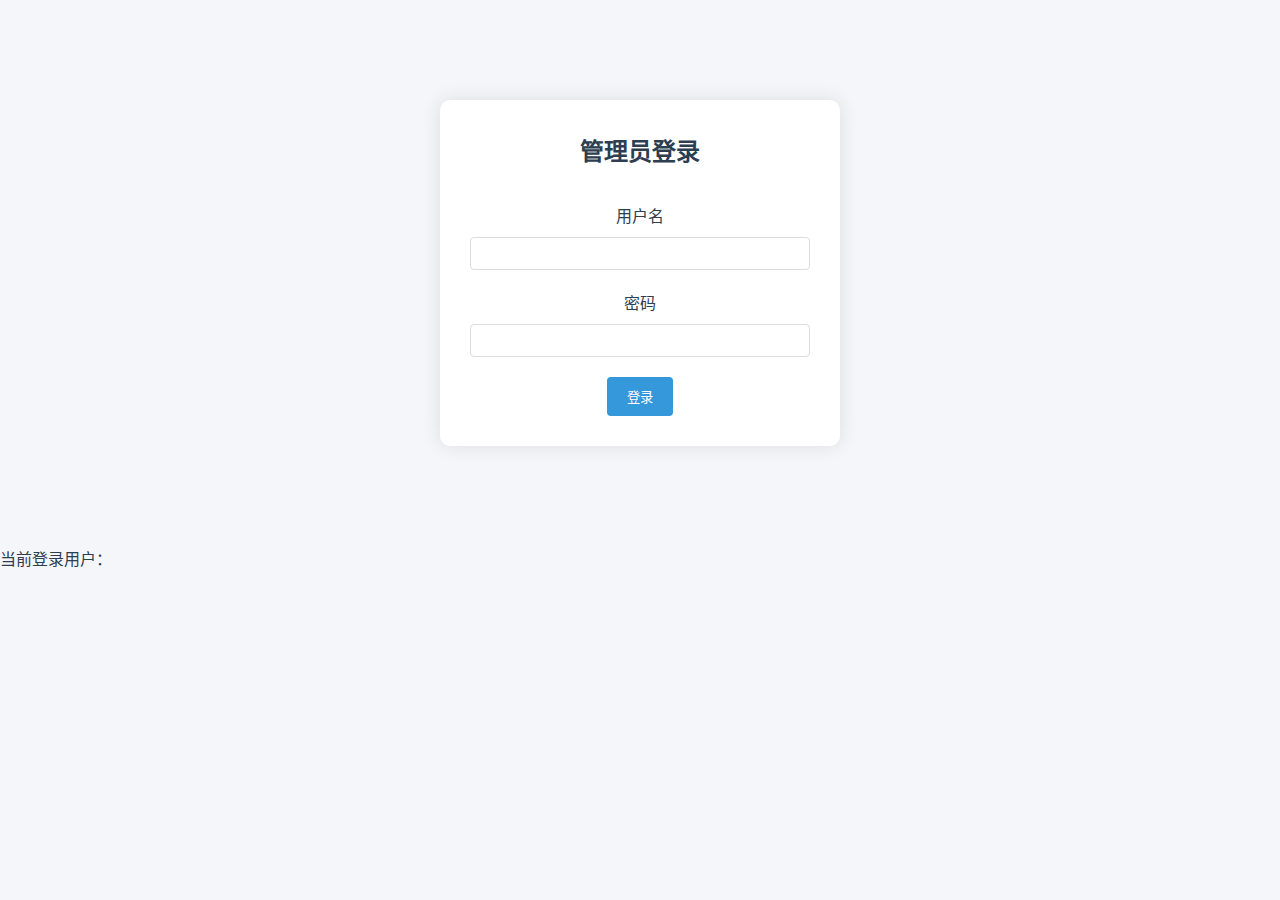
<file: admin.html>
<!DOCTYPE html>
<html lang="zh-CN">
<head>
    <meta charset="UTF-8">
    <meta name="viewport" content="width=device-width, initial-scale=1.0">
    <title>作品管理 - 林木摄影工作室</title>
    <link rel="stylesheet" href="styles.css">
    <style>
        .admin-panel {
            max-width: 800px;
            margin: 100px auto;
            padding: 20px;
            background: white;
            border-radius: 10px;
            box-shadow: 0 0 10px rgba(0,0,0,0.1);
        }
        .form-group {
            margin-bottom: 20px;
        }
        .form-group label {
            display: block;
            margin-bottom: 5px;
        }
        .form-group input, .form-group select, .form-group textarea {
            width: 100%;
            padding: 8px;
            border: 1px solid #ddd;
            border-radius: 4px;
        }
        .btn-submit {
            background: var(--secondary-color);
            color: white;
            padding: 10px 20px;
            border: none;
            border-radius: 4px;
            cursor: pointer;
        }
        .works-list {
            margin-top: 40px;
        }
        .works-grid {
            display: grid;
            grid-template-columns: repeat(auto-fill, minmax(250px, 1fr));
            gap: 20px;
            margin-top: 20px;
        }
        .work-item {
            background: #f8f9fa;
            border-radius: 8px;
            overflow: hidden;
            box-shadow: 0 2px 4px rgba(0,0,0,0.1);
        }
        .work-item img {
            width: 100%;
            height: 200px;
            object-fit: cover;
            display: block;
        }
        .work-info {
            padding: 15px;
        }
        .work-info h4 {
            margin: 0 0 10px 0;
            color: var(--primary-color);
        }
        .work-info p {
            margin: 0;
            font-size: 14px;
            color: #666;
        }
        .work-actions {
            padding: 10px 15px;
            border-top: 1px solid #eee;
            display: flex;
            justify-content: space-between;
            align-items: center;
        }
        .work-category {
            font-size: 12px;
            color: #666;
            background: #eee;
            padding: 3px 8px;
            border-radius: 12px;
        }
        .delete-btn {
            background: var(--accent-color);
            color: white;
            border: none;
            padding: 5px 10px;
            border-radius: 4px;
            cursor: pointer;
            font-size: 12px;
        }
        .delete-btn:hover {
            background: #c0392b;
        }
        /* 登录表单样式 */
        .login-form {
            max-width: 400px;
            margin: 100px auto;
            padding: 30px;
            background: white;
            border-radius: 10px;
            box-shadow: 0 0 20px rgba(0,0,0,0.1);
            text-align: center;
        }
        .login-form h2 {
            margin-bottom: 30px;
            color: var(--primary-color);
        }
        .error-message {
            color: #e74c3c;
            margin-top: 10px;
            font-size: 14px;
        }
        .logout-btn {
            position: fixed;
            top: 20px;
            right: 20px;
            padding: 8px 16px;
            background: var(--accent-color);
            color: white;
            border: none;
            border-radius: 4px;
            cursor: pointer;
        }
    </style>
</head>
<body>
    <!-- 登录表单 -->
    <div id="loginForm" class="login-form" style="display: none;">
        <h2>管理员登录</h2>
        <form onsubmit="return login(event)">
            <div class="form-group">
                <label>用户名</label>
                <input type="text" id="username" required>
            </div>
            <div class="form-group">
                <label>密码</label>
                <input type="password" id="password" required>
            </div>
            <div id="errorMessage" class="error-message"></div>
            <button type="submit" class="btn-submit">登录</button>
        </form>
    </div>

    <!-- 管理面板 -->
    <div id="adminPanel" class="admin-panel" style="display: none;">
        <button class="logout-btn" onclick="logout()">退出登录</button>
        <h2>作品管理</h2>
        
        <!-- 添加新作品表单 -->
        <form id="addWorkForm" onsubmit="return addWork(event)">
            <div class="form-group">
                <label>作品分类</label>
                <select name="category" required>
                    <option value="life">生活写真</option>
                    <option value="model">模特约拍</option>
                    <option value="campus">校园写真</option>
                </select>
            </div>
            <div class="form-group">
                <label>作品标题</label>
                <input type="text" name="title" required>
            </div>
            <div class="form-group">
                <label>作品描述</label>
                <textarea name="description" required></textarea>
            </div>
            <div class="form-group">
                <label>图片文件</label>
                <input type="file" name="image" accept="image/*" required>
            </div>
            <button type="submit" class="btn-submit">添加作品</button>
        </form>

        <!-- 作品列表 -->
        <div class="works-list">
            <h3>现有作品</h3>
            <div class="works-grid" id="worksList"></div>
        </div>
    </div>

    <!-- 在管理面板添加用户管理区 -->
    <div id="userManager" style="margin:30px 0;"></div>
    <div style="margin-bottom:10px;">当前登录用户：<span id="currentUserName"></span></div>

    <script>
        // 用户数据结构
        function getUsers() {
            let users = JSON.parse(localStorage.getItem('users') || '[]');
            if (!users.length) {
                // 初始化默认管理员
                users = [{username: 'admin', password: '123456'}];
                localStorage.setItem('users', JSON.stringify(users));
            }
            return users;
        }
        function setUsers(users) {
            localStorage.setItem('users', JSON.stringify(users));
        }

        // 当前登录用户
        function getCurrentUser() {
            return localStorage.getItem('currentUser') || '';
        }
        function setCurrentUser(username) {
            localStorage.setItem('currentUser', username);
        }

        // 登录失败次数限制
        let loginFailCount = 0;
        let loginLockTime = 0;

        function login(event) {
            event.preventDefault();
            const username = document.getElementById('username').value.trim();
            const password = document.getElementById('password').value;
            const errorMessage = document.getElementById('errorMessage');
            const users = getUsers();
            const now = Date.now();
            if (loginLockTime && now < loginLockTime) {
                errorMessage.textContent = '登录已被锁定，请稍后再试';
                return false;
            }
            const user = users.find(u => u.username === username && u.password === password);
            if (user) {
                setCurrentUser(username);
                localStorage.setItem('isLoggedIn', 'true');
                localStorage.setItem('loginTime', Date.now());
                checkAuth();
                errorMessage.textContent = '';
                loginFailCount = 0;
                loginLockTime = 0;
            } else {
                loginFailCount++;
                if (loginFailCount >= 5) {
                    loginLockTime = now + 5 * 60 * 1000; // 5分钟锁定
                    errorMessage.textContent = '登录失败次数过多，已锁定5分钟';
                } else {
                    errorMessage.textContent = '用户名或密码错误';
                }
                localStorage.removeItem('isLoggedIn');
            }
            return false;
        }

        function logout() {
            localStorage.removeItem('isLoggedIn');
            localStorage.removeItem('loginTime');
            localStorage.removeItem('currentUser');
            checkAuth();
        }

        function checkAuth() {
            const isLoggedIn = localStorage.getItem('isLoggedIn') === 'true';
            document.getElementById('loginForm').style.display = isLoggedIn ? 'none' : 'block';
            document.getElementById('adminPanel').style.display = isLoggedIn ? 'block' : 'none';
            if (isLoggedIn) {
                loadWorks();
                renderUserManager();
                document.getElementById('currentUserName').textContent = getCurrentUser();
            }
        }

        function checkLoginExpiration() {
            const loginTime = localStorage.getItem('loginTime');
            if (loginTime && Date.now() - parseInt(loginTime) > 24 * 60 * 60 * 1000) {
                logout();
            }
        }

        // 用户管理区
        function renderUserManager() {
            const users = getUsers();
            const currentUser = getCurrentUser();
            let html = `<h3>管理员用户管理</h3><ul style='padding-left:0;'>`;
            users.forEach(u => {
                html += `<li style='margin-bottom:8px;list-style:none;'>
                    <b>${u.username}</b>
                    ${u.username === currentUser ? '(当前)' : ''}
                    <button onclick="deleteUser('${u.username}')" ${u.username === currentUser ? 'disabled' : ''} style='margin-left:10px;'>删除</button>
                </li>`;
            });
            html += `</ul>
            <form id='addUserForm' onsubmit='return addUser(event)' style='margin-top:10px;'>
                <input type='text' id='newUsername' placeholder='新用户名' required style='width:120px;'>
                <input type='password' id='newUserPwd' placeholder='新密码' required style='width:120px;'>
                <button type='submit'>添加用户</button>
            </form>
            <form id='changePwdForm' onsubmit='return changePwd(event)' style='margin-top:10px;'>
                <input type='password' id='oldPwd' placeholder='原密码' required style='width:120px;'>
                <input type='password' id='newPwd' placeholder='新密码' required style='width:120px;'>
                <button type='submit'>修改当前用户密码</button>
            </form>
            <div id='userMsg' style='color:#e74c3c;margin-top:8px;'></div>`;
            document.getElementById('userManager').innerHTML = html;
        }
        function addUser(event) {
            event.preventDefault();
            const username = document.getElementById('newUsername').value.trim();
            const password = document.getElementById('newUserPwd').value;
            let users = getUsers();
            if (users.find(u => u.username === username)) {
                document.getElementById('userMsg').textContent = '用户名已存在';
                return false;
            }
            users.push({username, password});
            setUsers(users);
            document.getElementById('userMsg').textContent = '添加成功';
            renderUserManager();
            return false;
        }
        function deleteUser(username) {
            let users = getUsers();
            users = users.filter(u => u.username !== username);
            setUsers(users);
            renderUserManager();
        }
        function changePwd(event) {
            event.preventDefault();
            const oldPwd = document.getElementById('oldPwd').value;
            const newPwd = document.getElementById('newPwd').value;
            const currentUser = getCurrentUser();
            let users = getUsers();
            const idx = users.findIndex(u => u.username === currentUser);
            if (idx === -1) return false;
            if (users[idx].password !== oldPwd) {
                document.getElementById('userMsg').textContent = '原密码错误';
                return false;
            }
            users[idx].password = newPwd;
            setUsers(users);
            document.getElementById('userMsg').textContent = '密码修改成功';
            return false;
        }

        // 作品管理区（纯localStorage方案）
        // 初始化作品数据
        if (!localStorage.getItem('works')) {
            localStorage.setItem('works', JSON.stringify([]));
        }

        // 加载作品数据
        function loadWorks() {
            const works = JSON.parse(localStorage.getItem('works') || '[]');
            displayWorks(works);
        }

        // 防爬虫脚本
        (function(){
            // 禁止右键
            document.addEventListener('contextmenu', e => e.preventDefault());
            // 禁止F12、Ctrl+S、Ctrl+U、Ctrl+C
            document.addEventListener('keydown', function(e) {
                if (
                    e.key === 'F12' ||
                    (e.ctrlKey && (e.key.toLowerCase() === 's' || e.key.toLowerCase() === 'u' || e.key.toLowerCase() === 'c'))
                ) {
                    e.preventDefault();
                    alert('操作已被禁止');
                }
            });
        })();

        // 展示内容转义
        function escapeHTML(str) {
            return String(str).replace(/[&<>"']/g, function(s) {
                return ({'&':'&amp;','<':'&lt;','>':'&gt;','"':'&quot;',"'":'&#39;'})[s];
            });
        }

        // 修改displayWorks，所有展示内容用escapeHTML
        function displayWorks(works) {
            const worksList = document.getElementById('worksList');
            worksList.innerHTML = works.map(work => `
                <div class="work-item" data-id="${escapeHTML(work.id)}">
                    <img src="${escapeHTML(work.image)}" alt="${escapeHTML(work.title)}" 
                         onerror="this.onerror=null; this.src='data:image/svg+xml,<svg xmlns=\'http://www.w3.org/2000/svg\' width=\'200\' height=\'200\'><rect width=\'100%\' height=\'100%\' fill=\'%23f8f9fa\'/><text x=\'50%\' y=\'50%\' dominant-baseline=\'middle\' text-anchor=\'middle\' fill=\'%23ccc\'>图片加载失败</text></svg>'">
                    <div class="work-info">
                        <h4>${escapeHTML(work.title)}</h4>
                        <p>${escapeHTML(work.description)}</p>
                    </div>
                    <div class="work-actions">
                        <span class="work-category">${escapeHTML(getCategoryName(work.category))}</span>
                        <button class="delete-btn" onclick="deleteWork('${escapeHTML(work.id)}')">删除</button>
                    </div>
                </div>
            `).join('');
        }

        // 获取分类名称
        function getCategoryName(category) {
            const categories = {
                'life': '生活写真',
                'model': '模特约拍',
                'campus': '校园写真'
            };
            return categories[category] || category;
        }

        // 添加新作品（图片转base64存localStorage）
        function addWork(event) {
            event.preventDefault();
            if (!localStorage.getItem('isLoggedIn')) {
                alert('请先登录');
                return false;
            }
            const form = event.target;
            const formData = new FormData(form);
            const file = formData.get('image');
            const reader = new FileReader();
            reader.onload = function(e) {
                const works = JSON.parse(localStorage.getItem('works') || '[]');
                const newWork = {
                    id: Date.now().toString(),
                    category: formData.get('category'),
                    title: formData.get('title'),
                    description: formData.get('description'),
                    image: e.target.result
                };
                works.push(newWork);
                localStorage.setItem('works', JSON.stringify(works));
                loadWorks();
                form.reset();
                alert('作品添加成功！');
            };
            reader.readAsDataURL(file);
            return false;
        }

        // 删除作品
        function deleteWork(workId) {
            if (!localStorage.getItem('isLoggedIn')) {
                alert('请先登录');
                return;
            }
            if (!confirm('确定要删除这个作品吗？')) return;
            let works = JSON.parse(localStorage.getItem('works') || '[]');
            works = works.filter(work => work.id !== workId);
            localStorage.setItem('works', JSON.stringify(works));
            loadWorks();
            alert('作品删除成功！');
        }

        // 页面初始化
        setInterval(checkLoginExpiration, 60000);
        checkAuth();
    </script>
</body>
</html>
</file>
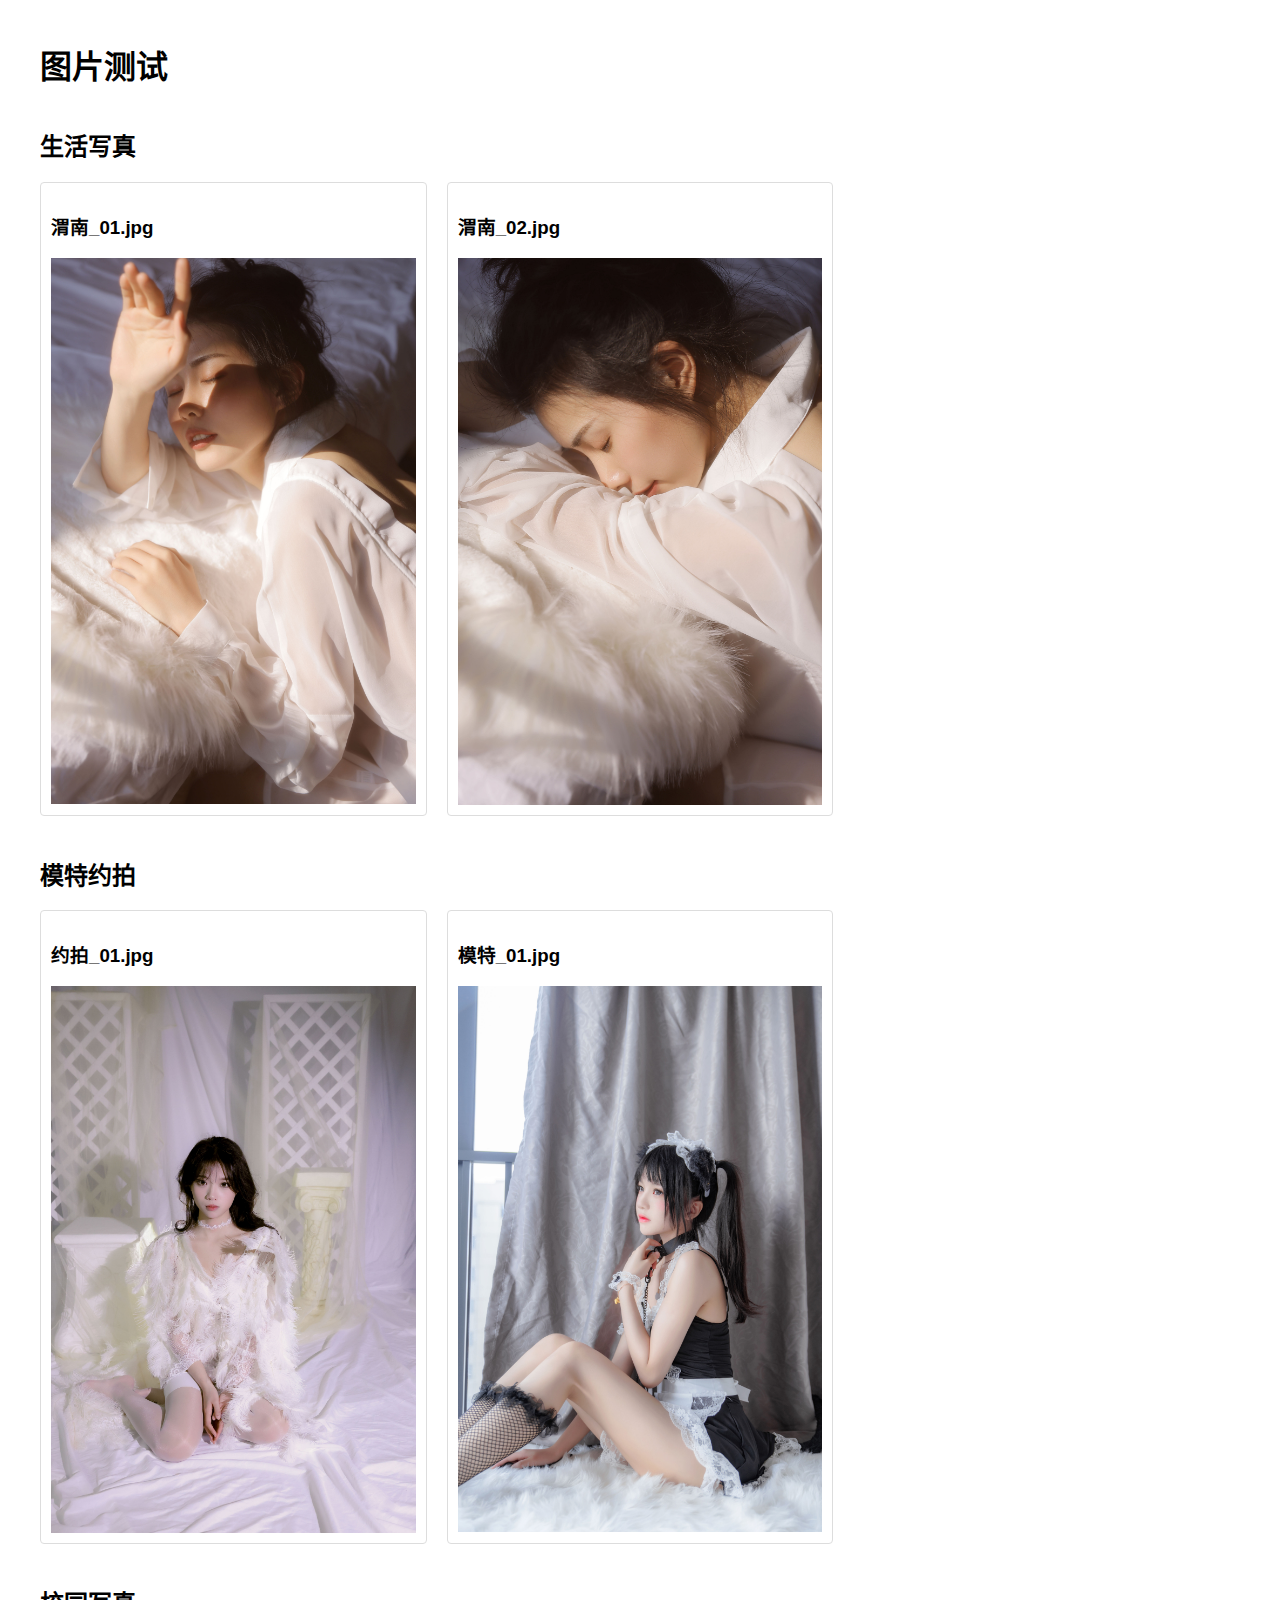
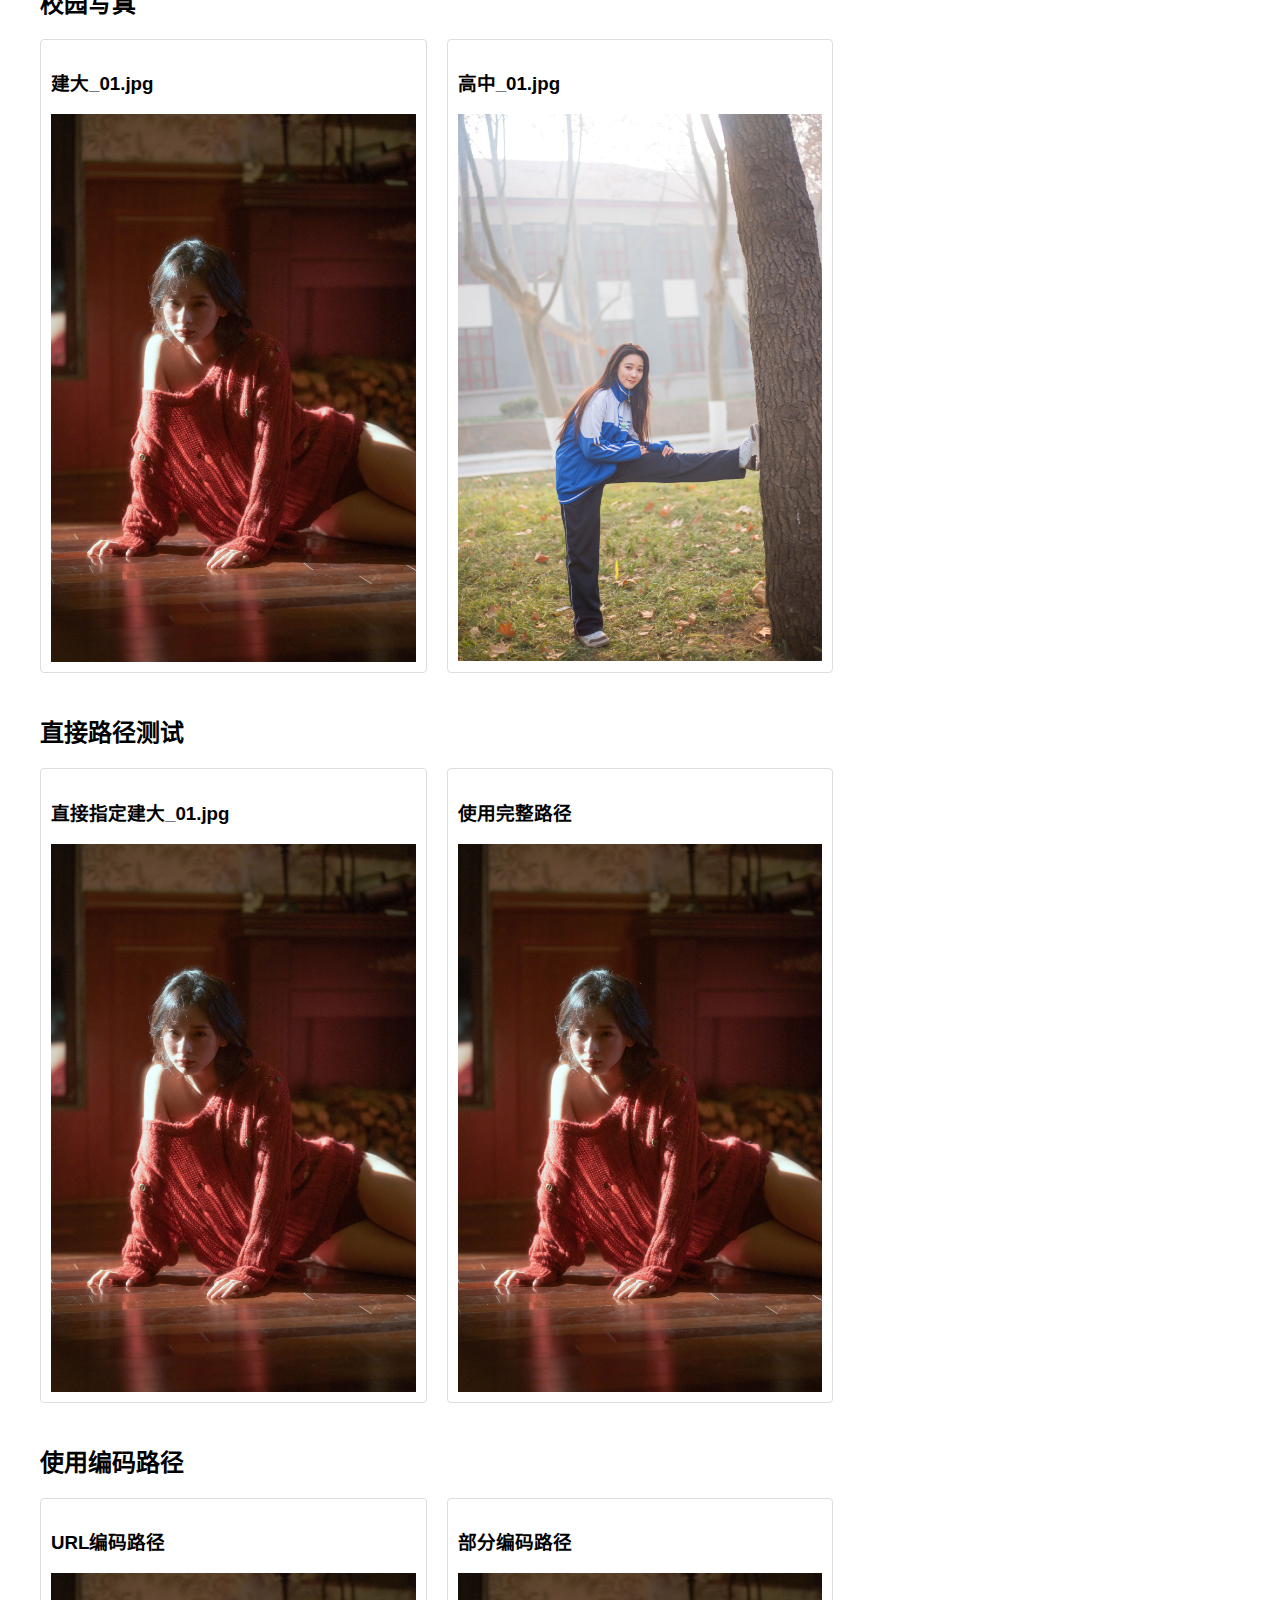
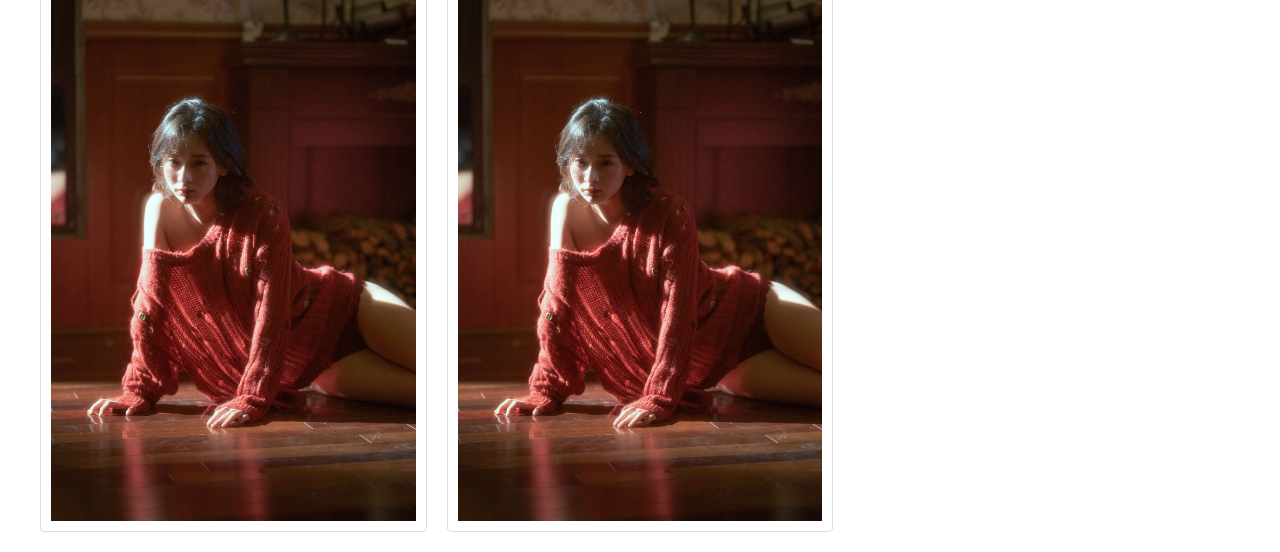
<file: test-images.html>
<!DOCTYPE html>
<html lang="zh-CN">
<head>
    <meta charset="UTF-8">
    <meta name="viewport" content="width=device-width, initial-scale=1.0">
    <title>图片测试</title>
    <style>
        body {
            font-family: Arial, sans-serif;
            max-width: 1200px;
            margin: 0 auto;
            padding: 20px;
        }
        .image-grid {
            display: grid;
            grid-template-columns: repeat(auto-fill, minmax(300px, 1fr));
            gap: 20px;
        }
        .image-item {
            border: 1px solid #ddd;
            padding: 10px;
            border-radius: 4px;
        }
        img {
            max-width: 100%;
            height: auto;
            display: block;
        }
        h2 {
            margin-top: 40px;
        }
        .error {
            color: red;
            margin-top: 5px;
        }
    </style>
</head>
<body>
    <h1>图片测试</h1>
    
    <h2>生活写真</h2>
    <div class="image-grid">
        <div class="image-item">
            <h3>渭南_01.jpg</h3>
            <img src="./imgs/生活写真/渭南_01.jpg" alt="渭南_01.jpg" onerror="this.onerror=null; this.after(createErrorMsg(this.src))">
        </div>
        <div class="image-item">
            <h3>渭南_02.jpg</h3>
            <img src="./imgs/生活写真/渭南_02.jpg" alt="渭南_02.jpg" onerror="this.onerror=null; this.after(createErrorMsg(this.src))">
        </div>
    </div>
    
    <h2>模特约拍</h2>
    <div class="image-grid">
        <div class="image-item">
            <h3>约拍_01.jpg</h3>
            <img src="./imgs/模特约拍/约拍_01.jpg" alt="约拍_01.jpg" onerror="this.onerror=null; this.after(createErrorMsg(this.src))">
        </div>
        <div class="image-item">
            <h3>模特_01.jpg</h3>
            <img src="./imgs/模特约拍/模特_01.jpg" alt="模特_01.jpg" onerror="this.onerror=null; this.after(createErrorMsg(this.src))">
        </div>
    </div>
    
    <h2>校园写真</h2>
    <div class="image-grid">
        <div class="image-item">
            <h3>建大_01.jpg</h3>
            <img src="./imgs/校园写真/建大_01.jpg" alt="建大_01.jpg" onerror="this.onerror=null; this.after(createErrorMsg(this.src))">
        </div>
        <div class="image-item">
            <h3>高中_01.jpg</h3>
            <img src="./imgs/校园写真/高中_01.jpg" alt="高中_01.jpg" onerror="this.onerror=null; this.after(createErrorMsg(this.src))">
        </div>
    </div>
    
    <h2>直接路径测试</h2>
    <div class="image-grid">
        <div class="image-item">
            <h3>直接指定建大_01.jpg</h3>
            <img src="imgs/校园写真/建大_01.jpg" alt="建大_01.jpg" onerror="this.onerror=null; this.after(createErrorMsg(this.src))">
        </div>
        <div class="image-item">
            <h3>使用完整路径</h3>
            <img src="/imgs/校园写真/建大_01.jpg" alt="建大_01.jpg" onerror="this.onerror=null; this.after(createErrorMsg(this.src))">
        </div>
    </div>
    
    <h2>使用编码路径</h2>
    <div class="image-grid">
        <div class="image-item">
            <h3>URL编码路径</h3>
            <img src="imgs/%E6%A0%A1%E5%9B%AD%E5%86%99%E7%9C%9F/建大_01.jpg" alt="建大_01.jpg" onerror="this.onerror=null; this.after(createErrorMsg(this.src))">
        </div>
        <div class="image-item">
            <h3>部分编码路径</h3>
            <img src="imgs/%E6%A0%A1%E5%9B%AD%E5%86%99%E7%9C%9F/%E5%BB%BA%E5%A4%A7_01.jpg" alt="建大_01.jpg" onerror="this.onerror=null; this.after(createErrorMsg(this.src))">
        </div>
    </div>

    <script>
        function createErrorMsg(src) {
            const div = document.createElement('div');
            div.className = 'error';
            div.textContent = `无法加载图片: ${src}`;
            return div;
        }
    </script>
</body>
</html>
</file>
<file: styles.css>
/* 全局样式 */
* {
    margin: 0;
    padding: 0;
    box-sizing: border-box;
}

:root {
    --primary-color: #2c3e50;
    --secondary-color: #3498db;
    --accent-color: #e74c3c;
    --text-color: #2c3e50;
    --light-text: #fff;
    --background-color: #f5f6fa;
    --card-background: #fff;
    --shadow: 0 4px 6px rgba(0, 0, 0, 0.1);
    --transition: all 0.3s cubic-bezier(0.4, 0, 0.2, 1);
    --font-heading: 'Noto Serif SC', serif;
    --font-body: 'Noto Sans SC', sans-serif;
}

body {
    margin: 0;
    padding: 0;
    font-family: var(--font-body);
    background: var(--background-color);
    color: var(--text-color);
    line-height: 1.8;
    overflow-x: hidden;
}

/* 导航栏样式 */
.navbar {
    position: fixed;
    top: 0;
    left: 0;
    right: 0;
    z-index: 1000;
    background: rgba(255, 255, 255, 0.95);
    padding: 1.5rem 3rem;
    backdrop-filter: blur(10px);
    border-bottom: 1px solid rgba(255, 255, 255, 0.1);
    transition: var(--transition);
}

.navbar.scrolled {
    background: rgba(255, 255, 255, 0.98);
}

.nav-brand {
    font-family: var(--font-heading);
    font-size: 1.8rem;
    font-weight: 700;
    color: var(--primary-color);
    letter-spacing: 1px;
}

.nav-links {
    display: flex;
    gap: 2.5rem;
}

.nav-links a {
    font-size: 1.1rem;
    text-decoration: none;
    color: var(--text-color);
    font-weight: 500;
    transition: var(--transition);
    position: relative;
    padding: 0.5rem 0;
}

.nav-links a::after {
    content: '';
    position: absolute;
    bottom: 0;
    left: 50%;
    width: 0;
    height: 2px;
    background: var(--accent-color);
    transition: var(--transition);
    transform: translateX(-50%);
}

.nav-links a:hover::after {
    width: 100%;
}

/* Hero Section 样式 */
.hero {
    position: relative;
    height: 100vh;
    display: flex;
    align-items: center;
    justify-content: center;
    text-align: center;
    color: var(--light-text);
    overflow: hidden;
}

.hero::before {
    content: '';
    position: absolute;
    top: 0;
    left: 0;
    right: 0;
    bottom: 0;
    background: linear-gradient(135deg, 
        rgba(44, 62, 80, 0.9), 
        rgba(52, 152, 219, 0.9),
        rgba(231, 76, 60, 0.8));
    z-index: 1;
    animation: gradientFlow 15s ease infinite;
}

.hero-background {
    position: absolute;
    top: 0;
    left: 0;
    right: 0;
    bottom: 0;
    background-image: url('hero-bg.jpg');
    background-size: cover;
    background-position: center;
    filter: grayscale(30%);
    z-index: 0;
}

.hero-content {
    position: relative;
    z-index: 2;
    max-width: 800px;
    padding: 2rem;
    opacity: 0;
    transform: translateY(30px);
    animation: fadeInUp 1s ease forwards 0.5s;
}

.hero h1 {
    font-family: var(--font-heading);
    font-size: 4.5rem;
    margin-bottom: 1.5rem;
    font-weight: 700;
    text-shadow: 2px 2px 4px rgba(0, 0, 0, 0.3);
    line-height: 1.2;
}

.hero p {
    font-size: 1.4rem;
    margin-bottom: 2.5rem;
    opacity: 0.9;
    letter-spacing: 2px;
}

.cta-button {
    display: inline-block;
    padding: 1rem 2.5rem;
    background: transparent;
    border: 2px solid var(--light-text);
    color: var(--light-text);
    text-decoration: none;
    font-size: 1.1rem;
    font-weight: 500;
    letter-spacing: 1px;
    transition: var(--transition);
    position: relative;
    overflow: hidden;
}

.cta-button::before {
    content: '';
    position: absolute;
    top: 0;
    left: -100%;
    width: 100%;
    height: 100%;
    background: var(--light-text);
    transition: var(--transition);
    z-index: -1;
}

.cta-button:hover {
    color: var(--primary-color);
}

.cta-button:hover::before {
    left: 0;
}

/* 作品集样式 */
.portfolio {
    padding: 6rem 3rem;
    background: var(--background-color);
}

.section-title {
    text-align: center;
    margin-bottom: 4rem;
    opacity: 0;
    transform: translateY(30px);
    animation: fadeInUp 1s ease forwards;
}

.section-title h2 {
    font-family: var(--font-heading);
    font-size: 3rem;
    color: var(--primary-color);
    margin-bottom: 1rem;
    position: relative;
    display: inline-block;
}

.section-title h2::after {
    content: '';
    position: absolute;
    bottom: -10px;
    left: 50%;
    transform: translateX(-50%);
    width: 60px;
    height: 3px;
    background: var(--accent-color);
}

.section-title p {
    color: #666;
    max-width: 600px;
    margin: 1.5rem auto 0;
    font-size: 1.2rem;
    line-height: 1.8;
}

.portfolio-filters {
    display: flex;
    justify-content: center;
    gap: 1.5rem;
    margin-bottom: 3rem;
    flex-wrap: wrap;
}

.filter-btn {
    padding: 0.8rem 2rem;
    border: none;
    background: var(--card-background);
    color: var(--text-color);
    border-radius: 30px;
    cursor: pointer;
    transition: var(--transition);
    box-shadow: var(--shadow);
    font-size: 1rem;
    letter-spacing: 1px;
    position: relative;
    overflow: hidden;
}

.filter-btn::before {
    content: '';
    position: absolute;
    top: 0;
    left: -100%;
    width: 100%;
    height: 100%;
    background: linear-gradient(90deg, transparent, rgba(255, 255, 255, 0.2), transparent);
    transition: var(--transition);
}

.filter-btn:hover::before {
    left: 100%;
}

.filter-btn:hover {
    background: var(--secondary-color);
    color: var(--light-text);
    transform: translateY(-3px);
}

.filter-btn.active {
    background: var(--secondary-color);
    color: var(--light-text);
}

.portfolio-grid {
    display: flex;
    flex-wrap: wrap;
    gap: 2rem;
    padding: 2rem;
    max-width: 1400px;
    margin: 0 auto;
}

.masonry-column {
    flex: 1;
    display: flex;
    flex-direction: column;
    gap: 2rem;
}

.masonry-column.single {
    flex: 0 0 100%;
    max-width: 800px;
    margin: 0 auto;
}

.masonry-column.single .portfolio-item {
    margin-bottom: 3rem;
}

.masonry-column.single .portfolio-item img {
    height: 500px;
}

.portfolio-item {
    position: relative;
    margin-bottom: 20px;
    opacity: 0;
    transform: translateY(20px);
    transition: opacity 0.3s ease, transform 0.3s ease;
}

.portfolio-item.loaded {
    opacity: 1;
    transform: translateY(0);
}

.portfolio-item img {
    width: 100%;
    height: 300px;
    object-fit: cover;
    background-color: #f5f5f5;
    transition: opacity 0.3s ease;
}

.portfolio-item:not(.loaded) img {
    opacity: 0.1;
}

.portfolio-item-inner {
    position: relative;
    cursor: pointer;
}

.portfolio-item-overlay {
    position: absolute;
    top: 0;
    left: 0;
    right: 0;
    bottom: 0;
    background: rgba(0, 0, 0, 0.7);
    opacity: 0;
    display: flex;
    align-items: center;
    justify-content: center;
    transition: opacity 0.3s ease;
}

.portfolio-item:hover .portfolio-item-overlay {
    opacity: 1;
}

.portfolio-item-info {
    color: white;
    text-align: center;
    padding: 20px;
    transform: translateY(20px);
    transition: transform 0.3s ease;
}

.portfolio-item:hover .portfolio-item-info {
    transform: translateY(0);
}

.portfolio-item-info h3 {
    font-family: var(--font-heading);
    margin: 0 0 0.8rem 0;
    font-size: 1.4rem;
    font-weight: 600;
}

.portfolio-item-info p {
    margin: 0;
    font-size: 1rem;
    opacity: 0.9;
    line-height: 1.6;
}

/* 动画效果 */
@keyframes fadeInUp {
    from {
        opacity: 0;
        transform: translateY(30px);
    }
    to {
        opacity: 1;
        transform: translateY(0);
    }
}

@keyframes gradientFlow {
    0% {
        background-position: 0% 50%;
    }
    50% {
        background-position: 100% 50%;
    }
    100% {
        background-position: 0% 50%;
    }
}

/* 响应式设计 */
@media (max-width: 768px) {
    .navbar {
        padding: 1rem;
    }
    
    .hero h1 {
        font-size: 2.5rem;
    }
    
    .portfolio-grid {
        grid-template-columns: repeat(auto-fill, minmax(250px, 1fr));
        padding: 1rem;
    }
    
    .section-title h2 {
        font-size: 2.5rem;
    }
}

/* 滤镜效果控制 */
.filter-effects {
    display: flex;
    justify-content: center;
    gap: 1.5rem;
    margin: 2rem 0;
    flex-wrap: wrap;
}

.filter-effect-btn {
    padding: 0.8rem 1.5rem;
    border: 1px solid var(--secondary-color);
    background: transparent;
    color: var(--text-color);
    border-radius: 25px;
    cursor: pointer;
    transition: var(--transition);
    font-size: 0.9rem;
    letter-spacing: 1px;
}

.filter-effect-btn:hover,
.filter-effect-btn.active {
    background: var(--secondary-color);
    color: var(--light-text);
    transform: translateY(-2px);
}

/* 图片查看器样式 */
.lightbox {
    position: fixed;
    top: 0;
    left: 0;
    right: 0;
    bottom: 0;
    background: rgba(0, 0, 0, 0.9);
    display: flex;
    align-items: center;
    justify-content: center;
    z-index: 1000;
    opacity: 0;
    transition: opacity 0.3s ease;
}

.lightbox.show {
    opacity: 1;
}

.lightbox-content {
    position: relative;
    max-width: 90vw;
    max-height: 90vh;
    background: #fff;
    border-radius: 10px;
    overflow: hidden;
}

.lightbox-header {
    display: flex;
    justify-content: space-between;
    align-items: center;
    padding: 15px 20px;
    background: rgba(255, 255, 255, 0.95);
    border-bottom: 1px solid #eee;
}

.lightbox-controls {
    display: flex;
    gap: 10px;
}

.lightbox-controls button {
    background: none;
    border: none;
    font-size: 1.2em;
    cursor: pointer;
    padding: 5px;
    color: #333;
    transition: color 0.3s ease;
}

.lightbox-controls button:hover {
    color: #007bff;
}

.lightbox-image-container {
    position: relative;
    width: 100%;
    height: calc(90vh - 120px);
    display: flex;
    align-items: center;
    justify-content: center;
    background: #000;
}

.lightbox-image-container img {
    max-width: 100%;
    max-height: 100%;
    object-fit: contain;
    transition: transform 0.3s ease;
}

.lightbox-footer {
    padding: 15px 20px;
    background: rgba(255, 255, 255, 0.95);
    border-top: 1px solid #eee;
}

.prev-image,
.next-image {
    position: absolute;
    top: 50%;
    transform: translateY(-50%);
    background: rgba(255, 255, 255, 0.2);
    border: none;
    color: white;
    padding: 15px;
    cursor: pointer;
    border-radius: 50%;
    transition: background-color 0.3s ease;
}

.prev-image {
    left: 20px;
}

.next-image {
    right: 20px;
}

.prev-image:hover,
.next-image:hover {
    background: rgba(255, 255, 255, 0.3);
}

/* 响应式调整 */
@media (max-width: 768px) {
    .lightbox-content {
        width: 95vw;
    }
    
    .lightbox-controls button {
        padding: 8px;
    }
    
    .prev-image,
    .next-image {
        padding: 10px;
    }
}

/* 关于我和联系方式样式 */
.about {
    padding: 6rem 3rem;
    background: var(--background-color);
}

.about-container {
    max-width: 1200px;
    margin: 0 auto;
    padding: 2rem;
}

.about-info {
    background: var(--card-background);
    border-radius: 10px;
    box-shadow: var(--shadow);
    padding: 3rem;
    margin-top: 2rem;
}

.about-info h2 {
    font-family: var(--font-heading);
    font-size: 2.5rem;
    margin-bottom: 2rem;
    color: var(--primary-color);
}

.quote {
    background: rgba(52, 152, 219, 0.1);
    padding: 2rem;
    border-radius: 10px;
    margin: 2rem 0;
    position: relative;
}

.quote i {
    position: absolute;
    top: 1.5rem;
    left: 1.5rem;
    font-size: 2rem;
    color: var(--secondary-color);
    opacity: 0.2;
}

.quote p {
    font-size: 1.2rem;
    line-height: 1.8;
    margin-left: 3rem;
    color: var(--text-color);
}

.about-details {
    margin: 2rem 0;
}

.about-details p {
    display: flex;
    align-items: center;
    margin: 1rem 0;
    font-size: 1.1rem;
    color: var(--text-color);
}

.about-details i {
    width: 30px;
    margin-right: 1rem;
    color: var(--secondary-color);
}

.contact-info {
    margin-top: 3rem;
    padding-top: 2rem;
    border-top: 1px solid rgba(0, 0, 0, 0.1);
}

.contact-info h3 {
    font-family: var(--font-heading);
    font-size: 1.8rem;
    margin-bottom: 1.5rem;
    color: var(--primary-color);
}

.contact-info ul {
    list-style: none;
    padding: 0;
}

.contact-info li {
    display: flex;
    align-items: center;
    margin: 1.5rem 0;
    font-size: 1.1rem;
    color: var(--text-color);
}

.contact-info i {
    width: 30px;
    margin-right: 1rem;
    color: var(--secondary-color);
    font-size: 1.2rem;
}

/* 响应式优化 */
@media (max-width: 768px) {
    .about {
        padding: 4rem 1.5rem;
    }

    .about-info {
        padding: 1.5rem;
    }

    .about-info h2 {
        font-size: 2rem;
    }

    .quote {
        padding: 1.5rem;
    }

    .quote p {
        font-size: 1rem;
        margin-left: 2rem;
    }

    .contact-info li {
        font-size: 1rem;
    }

    .portfolio-grid {
        grid-template-columns: repeat(auto-fill, minmax(250px, 1fr));
        padding: 1rem;
    }
}

/* 补充新增的样式 */
/* Hero部分补充样式 */
.hero-overlay {
    position: absolute;
    top: 0;
    left: 0;
    right: 0;
    bottom: 0;
    background: rgba(0, 0, 0, 0.3);
    z-index: 1;
}

.hero-buttons {
    display: flex;
    gap: 2rem;
    justify-content: center;
    margin-top: 2rem;
}

.cta-button.outline {
    background: transparent;
    border: 2px solid var(--light-text);
}

.cta-button.outline:hover {
    background: var(--light-text);
    color: var(--primary-color);
}

.scroll-indicator {
    position: absolute;
    bottom: 2rem;
    left: 50%;
    transform: translateX(-50%);
    color: var(--light-text);
    text-align: center;
    z-index: 2;
    animation: bounce 2s infinite;
}

.scroll-indicator span {
    display: block;
    font-size: 0.9rem;
    margin-bottom: 0.5rem;
    opacity: 0.8;
}

.scroll-indicator i {
    font-size: 1.2rem;
}

@keyframes bounce {
    0%, 20%, 50%, 80%, 100% {
        transform: translateY(0);
    }
    40% {
        transform: translateY(-10px);
    }
    60% {
        transform: translateY(-5px);
    }
}

/* 分类标题样式 */
.subtitle {
    display: inline-block;
    font-size: 1rem;
    text-transform: uppercase;
    letter-spacing: 2px;
    color: var(--accent-color);
    margin-bottom: 1rem;
    position: relative;
    padding: 0 10px;
}

.subtitle::before,
.subtitle::after {
    content: '';
    position: absolute;
    top: 50%;
    width: 30px;
    height: 1px;
    background: var(--accent-color);
}

.subtitle::before {
    right: 100%;
}

.subtitle::after {
    left: 100%;
}

/* 统计数据样式优化 */
.stats {
    display: grid;
    grid-template-columns: repeat(3, 1fr);
    gap: 2rem;
    margin-top: 3rem;
    text-align: center;
}

.stat-item {
    padding: 1.5rem;
    background: var(--card-background);
    border-radius: 10px;
    box-shadow: var(--shadow);
    transition: var(--transition);
}

.stat-item:hover {
    transform: translateY(-5px);
}

.stat-number {
    display: block;
    font-size: 2.5rem;
    font-weight: 700;
    color: var(--accent-color);
    margin-bottom: 0.5rem;
}

.stat-label {
    font-size: 1rem;
    color: var(--text-color);
    opacity: 0.8;
}

/* 图片框架样式 */
.image-frame {
    position: relative;
    padding: 1rem;
    background: var(--card-background);
    box-shadow: var(--shadow);
    border-radius: 10px;
    overflow: hidden;
}

.image-frame::before {
    content: '';
    position: absolute;
    top: 0;
    left: 0;
    right: 0;
    bottom: 0;
    border: 1px solid rgba(52, 152, 219, 0.2);
    margin: 1rem;
    pointer-events: none;
}

.image-frame img {
    width: 100%;
    height: auto;
    border-radius: 5px;
    transition: var(--transition);
}

.image-frame:hover img {
    transform: scale(1.05);
}

/* 页脚样式优化 */
.footer {
    background: var(--primary-color);
    color: var(--light-text);
    padding: 4rem 2rem;
}

.footer-content {
    max-width: 1200px;
    margin: 0 auto;
    text-align: center;
}

.footer-logo {
    margin-bottom: 2rem;
}

.footer-logo h3 {
    font-family: var(--font-heading);
    font-size: 2rem;
    margin-bottom: 0.5rem;
}

.footer-logo p {
    opacity: 0.8;
}

.footer-social {
    display: flex;
    justify-content: center;
    gap: 2rem;
    margin-bottom: 2rem;
}

.footer-social a {
    color: var(--light-text);
    font-size: 1.5rem;
    transition: var(--transition);
}

.footer-social a:hover {
    color: var(--accent-color);
    transform: translateY(-3px);
}

.footer-copyright {
    opacity: 0.8;
    font-size: 0.9rem;
}

/* 响应式优化 */
@media (max-width: 768px) {
    .hero-buttons {
        flex-direction: column;
        gap: 1rem;
    }

    .stats {
        grid-template-columns: 1fr;
        gap: 1rem;
    }

    .footer-social {
        gap: 1.5rem;
    }
}

/* 动画优化 */
.section-title,
.portfolio-item,
.stat-item,
.contact-item {
    opacity: 0;
    transform: translateY(30px);
}

.section-title.visible,
.portfolio-item.visible,
.stat-item.visible,
.contact-item.visible {
    animation: fadeInUp 1s ease forwards;
}

/* 滚动条美化 */
::-webkit-scrollbar {
    width: 8px;
}

::-webkit-scrollbar-track {
    background: #f1f1f1;
}

::-webkit-scrollbar-thumb {
    background: var(--secondary-color);
    border-radius: 4px;
}

::-webkit-scrollbar-thumb:hover {
    background: var(--primary-color);
}
</file>
